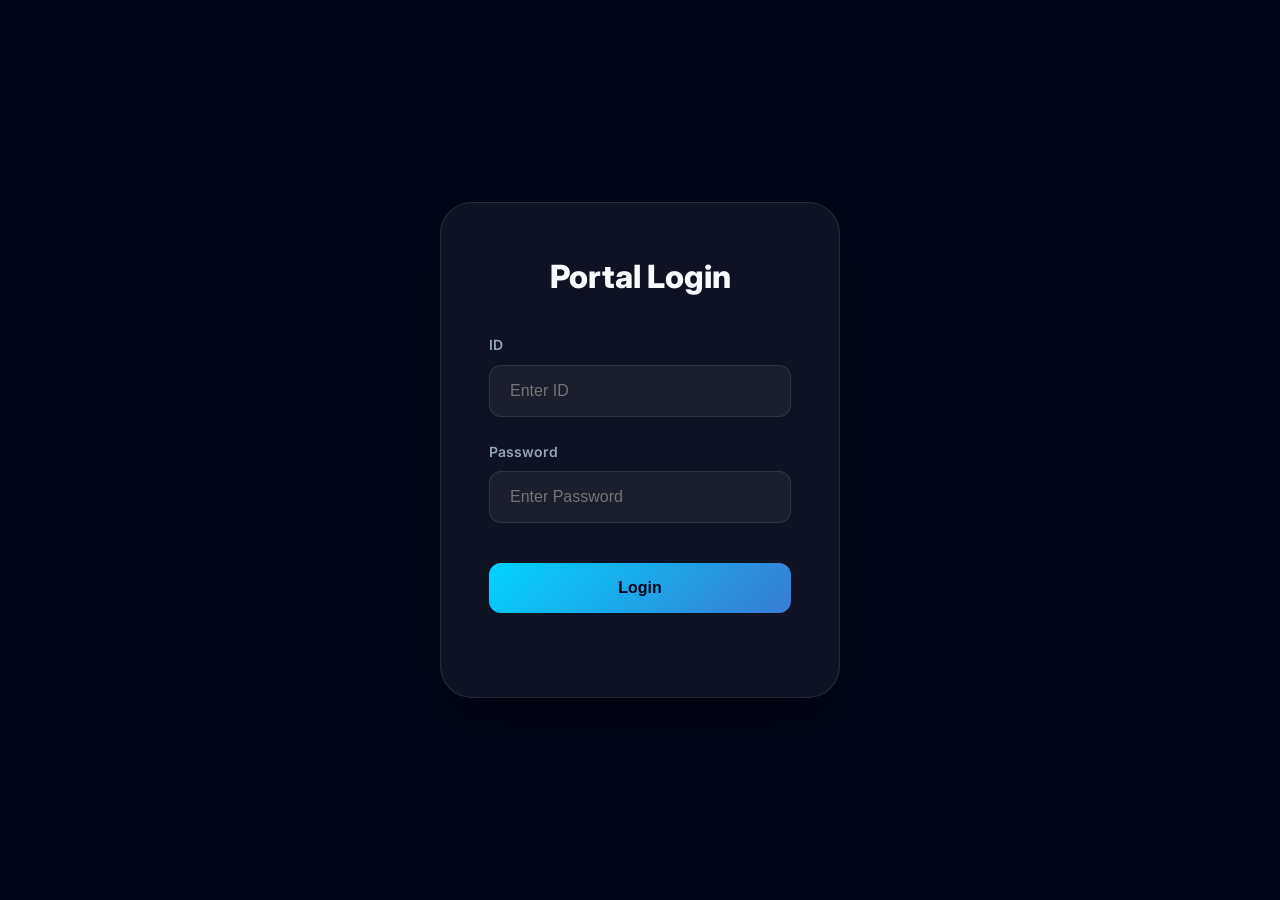
<file: index.html>
<!DOCTYPE html>
<html lang="ja">

<head>
    <meta charset="UTF-8">
    <meta name="viewport" content="width=device-width, initial-scale=1.0">
    <title>CCNP(SW) -虎の巻-</title>
    <meta name="description" content="CCNP(SW)試験対策のための練習問題や実機シミュレーターのリンクまとめサイトです。">
    <link rel="icon" href="favicon.ico" type="image/x-icon">
    <link rel="stylesheet" href="style.css">
    <link rel="preconnect" href="https://fonts.googleapis.com">
    <link rel="preconnect" href="https://fonts.gstatic.com" crossorigin>
    <link href="https://fonts.googleapis.com/css2?family=Inter:wght@400;500;700;900&display=swap" rel="stylesheet">
</head>

<body>
    <div id="login-overlay">
        <div class="login-card">
            <h2>Portal Login</h2>
            <div class="input-group">
                <label for="username">ID</label>
                <input type="text" id="username" placeholder="Enter ID">
            </div>
            <div class="input-group">
                <label for="password">Password</label>
                <input type="password" id="password" placeholder="Enter Password">
            </div>
            <button class="login-button" onclick="checkLogin()">Login</button>
            <p id="error-message"></p>
        </div>
    </div>

    <div id="main-content">

        <main>
            <section class="hero">
                <img src="ChatGPT_Image_2026年6月22日_14_06_04-removebg-preview.png" alt="CCNP(SW) Knowledge Hub -合格虎の巻-" class="main-logo">
            </section>

            <section class="resource-grid">
                <!-- 選択問題 Section -->
                <div class="category-card">
                    <h2>
                        <img src="title1.svg" alt="選択問題" class="category-title-img">
                    </h2>
                    <div class="link-group">
                        <a href="https://script.google.com/macros/s/AKfycbynmA_DCMDgGCbyBnq2WmhPjNhYBhmb1dXpGSOYUGQqYHhSdcTNK0xxCpGrGtg0Dlqg/exec"
                            target="_blank" class="resource-link link-practice">
                            <span>練習</span>
                        </a>
                    </div>
                </div>

                <!-- D&D Section -->
                <div class="category-card">
                    <h2>
                        <img src="title2.svg" alt="D&D" class="category-title-img">
                    </h2>
                    <div class="link-group">
                        <a href="https://script.google.com/macros/s/AKfycbwp59kq-iZECBBe9Od9TLQoapS7FWcdTEvIIxlcwSmHvuS1UW1GXjLdgwiej6PnaVZD/exec" target="_blank"
                            class="resource-link link-practice">
                            <span>練習</span>
                        </a>
                    </div>
                </div>

            </section>
        </main>

    </div>

    <script>
        function checkLogin() {
            const user = document.getElementById('username').value;
            const pass = document.getElementById('password').value;
            const error = document.getElementById('error-message');

            if (user === 'ccnptiger' && pass === 'ccnptiger') {
                document.getElementById('login-overlay').style.display = 'none';
                document.getElementById('main-content').style.display = 'block';
            } else {
                error.textContent = 'IDまたはパスワードが正しくありません。';
            }
        }

        // Allow 'Enter' key to trigger login
        document.addEventListener('keypress', function (e) {
            if (e.key === 'Enter') {
                checkLogin();
            }
        });
    </script>
</body>

</html>
</file>
<file: style.css>
:root {
    --primary: #00d2ff;
    --secondary: #3a7bd5;
    --dark: #0f172a;
    --darker: #020617;
    --text: #f8fafc;
    --text-muted: #94a3b8;
    --glass: rgba(255, 255, 255, 0.05);
    --glass-border: rgba(255, 255, 255, 0.1);
    --accent-gradient: linear-gradient(135deg, var(--primary), var(--secondary));
    --error: #ef4444;
}

* {
    margin: 0;
    padding: 0;
    box-sizing: border-box;
}

body {
    background-color: var(--darker);
    color: var(--text);
    font-family: 'Inter', -apple-system, BlinkMacSystemFont, "Segoe UI", Roboto, Helvetica, Arial, sans-serif;
    line-height: 1.6;
    overflow-x: hidden;
}

/* Background Animation */
body::before {
    content: '';
    position: fixed;
    top: 0;
    left: 0;
    width: 100%;
    height: 100%;
    background:
        linear-gradient(rgba(255, 255, 255, 0.7), rgba(255, 255, 255, 0.5)),
        url('tra_back.png') repeat center center;
    background-size: 30%;
    /* Scaled down for better fit */
    z-index: -1;
    pointer-events: none;
}


.hero {
    padding: 6rem 1rem 4rem;
    text-align: center;
    max-width: 800px;
    margin: 0 auto;
}

.hero img.main-logo {
    max-width: 100%;
    height: auto;
    margin-bottom: 2rem;
}

.tiger-text {
    background: repeating-linear-gradient(-45deg,
            #ffb300,
            #ffb300 8px,
            #000 8px,
            #000 16px);
    -webkit-background-clip: text;
    background-clip: text;
    -webkit-text-fill-color: transparent;
    text-shadow: 0 0 10px rgba(255, 179, 0, 0.3);
}

.hero p {
    color: var(--text-muted);
    font-size: 1.25rem;
    margin-bottom: 2rem;
}

.resource-grid {
    display: grid;
    grid-template-columns: repeat(auto-fit, minmax(350px, 1fr));
    gap: 2rem;
    max-width: 1200px;
    margin: 0 auto 6rem;
    padding: 0 1rem;
}

.category-card {
    background: rgba(0, 0, 0, 0.7);
    border: 1px solid rgba(255, 255, 255, 0.1);
    border-radius: 24px;
    padding: 2.5rem;
    transition: all 0.4s cubic-bezier(0.175, 0.885, 0.32, 1.275);
    display: flex;
    flex-direction: column;
}



.category-card h2 {
    margin-bottom: 2rem;
    display: flex;
    align-items: center;
    justify-content: center;
}

.category-title-img {
    height: 80px;
    width: auto;
    max-width: 100%;
}

.link-group {
    display: flex;
    flex-direction: column;
    gap: 0.75rem;
    margin-top: auto;
}

.resource-link {
    display: flex;
    align-items: center;
    justify-content: center;
    padding: 1.25rem;
    background: rgba(255, 255, 255, 0.03);
    border-radius: 16px;
    text-decoration: none;
    color: var(--text);
    font-weight: 600;
    transition: 0.3s cubic-bezier(0.4, 0, 0.2, 1);
    border: 1px solid var(--glass-border);
}

.resource-link:hover {
    background: rgba(255, 255, 255, 0.08);
    transform: translateY(-2px);
    border-color: rgba(255, 255, 255, 0.3);
}

.resource-link.link-practice {
    background: rgba(0, 210, 255, 0.1);
    border-color: rgba(0, 210, 255, 0.3);
    color: var(--primary);
}

.resource-link.link-practice:hover {
    background: rgba(0, 210, 255, 0.15);
    border-color: var(--primary);
    box-shadow: 0 0 20px rgba(0, 210, 255, 0.2);
}

.resource-link.link-other {
    background: rgba(255, 255, 255, 0.06);
    border-color: rgba(255, 255, 255, 0.2);
    color: var(--text);
}

.resource-link.link-other:hover {
    background: rgba(255, 255, 255, 0.12);
    border-color: rgba(255, 255, 255, 0.4);
}

footer {
    text-align: center;
    padding: 4rem 1rem;
    color: var(--text-muted);
    font-size: 0.875rem;
    border-top: 1px solid var(--glass-border);
    background: #666666;
}

.contact-section {
    max-width: 600px;
    margin: 0 auto;
}

.contact-section h3 {
    margin-bottom: 1.5rem;
    color: var(--text);
    font-size: 1.1rem;
    font-weight: 500;
}

.contact-button {
    max-width: 400px;
    margin: 0 auto;
    background: linear-gradient(135deg, rgba(0, 210, 255, 0.1), rgba(58, 123, 213, 0.15)) !important;
    border: 1px solid rgba(0, 210, 255, 0.4) !important;
    font-size: 1rem;
}

.contact-button + .contact-button {
    margin-top: 1rem;
}

.contact-button:hover {
    background: linear-gradient(135deg, rgba(0, 210, 255, 0.2), rgba(58, 123, 213, 0.25)) !important;
    border-color: var(--primary) !important;
    transform: scale(1.02);
}

@media (max-width: 640px) {
    .resource-grid {
        grid-template-columns: 1fr;
    }

    .hero {
        padding: 4rem 1rem 3rem;
    }
}

/* Login Overlay */
#login-overlay {
    position: fixed;
    top: 0;
    left: 0;
    width: 100%;
    height: 100%;
    background: var(--darker);
    z-index: 1000;
    display: flex;
    align-items: center;
    justify-content: center;
    backdrop-filter: blur(20px);
}

.login-card {
    background: var(--glass);
    border: 1px solid var(--glass-border);
    border-radius: 32px;
    padding: 3rem;
    width: 100%;
    max-width: 400px;
    text-align: center;
    box-shadow: 0 25px 50px -12px rgba(0, 0, 0, 0.5);
}

.login-card h2 {
    font-size: 2rem;
    margin-bottom: 2rem;
    font-weight: 800;
}

.input-group {
    margin-bottom: 1.5rem;
    text-align: left;
}

.input-group label {
    display: block;
    font-size: 0.875rem;
    font-weight: 600;
    margin-bottom: 0.5rem;
    color: var(--text-muted);
}

.input-group input {
    width: 100%;
    padding: 1rem 1.25rem;
    background: rgba(255, 255, 255, 0.05);
    border: 1px solid var(--glass-border);
    border-radius: 12px;
    color: var(--text);
    font-size: 1rem;
    transition: 0.2s;
}

.input-group input:focus {
    outline: none;
    border-color: var(--primary);
    background: rgba(255, 255, 255, 0.1);
}

.login-button {
    width: 100%;
    padding: 1rem;
    background: var(--accent-gradient);
    border: none;
    border-radius: 12px;
    color: var(--darker);
    font-size: 1rem;
    font-weight: 700;
    cursor: pointer;
    transition: 0.3s;
    margin-top: 1rem;
}

.login-button:hover {
    transform: translateY(-2px);
    box-shadow: 0 8px 20px rgba(0, 210, 255, 0.3);
}

#error-message {
    color: var(--error);
    font-size: 0.875rem;
    margin-top: 1rem;
    min-height: 1.25rem;
}

/* Content hidden before login */
#main-content {
    display: none;
}
</file>
